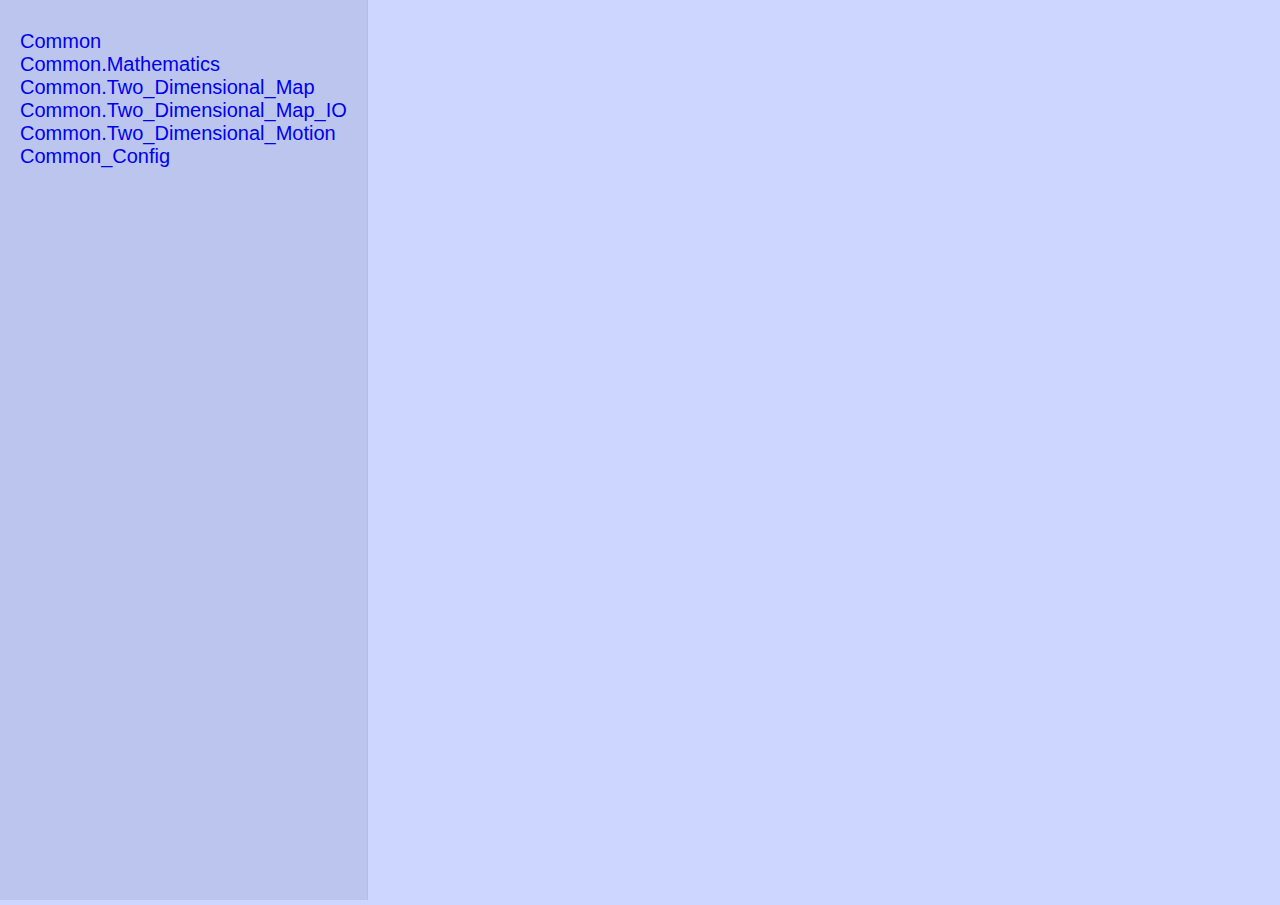
<file: common/html/html/index.html>
<!DOCTYPE html>
<html class=main>
<link rel=stylesheet href=gnatdoc.css><body class=main><div class=side-navigation><ul><li><a href=92a5dc04bd6f9fb8f29f8066fed8a5c1e81bc59ad48a11283b63736867e4f2a8.html target=document-content>Common</a><li><a href=a581f6e6ba9c043c4d6939f54926e777b281bb6b774b11a2d89debdfcbd7647f.html target=document-content>Common.Mathematics</a><li><a href=ceb04f24623c853c89e56488a825201f555b24d973aaf1a176d8deaa24c238e6.html target=document-content>Common.Two_Dimensional_Map</a><li><a href=3dbaba366d6543a7fbd0eca89f29074f88b7fdddca785eef87d74ac39e55f9aa.html target=document-content>Common.Two_Dimensional_Map_IO</a><li><a href=8eb42966bfda05cb1a1d60deb3b4ff9aa932f72a442093491fda1b5ed0229c59.html target=document-content>Common.Two_Dimensional_Motion</a><li><a href=3843be65b4b84093ec62ff471d34cfb3094600fc125154585666b39b90b5aed7.html target=document-content>Common_Config</a></ul></div><div class=document-content><iframe name=document-content></iframe></div>
</file>
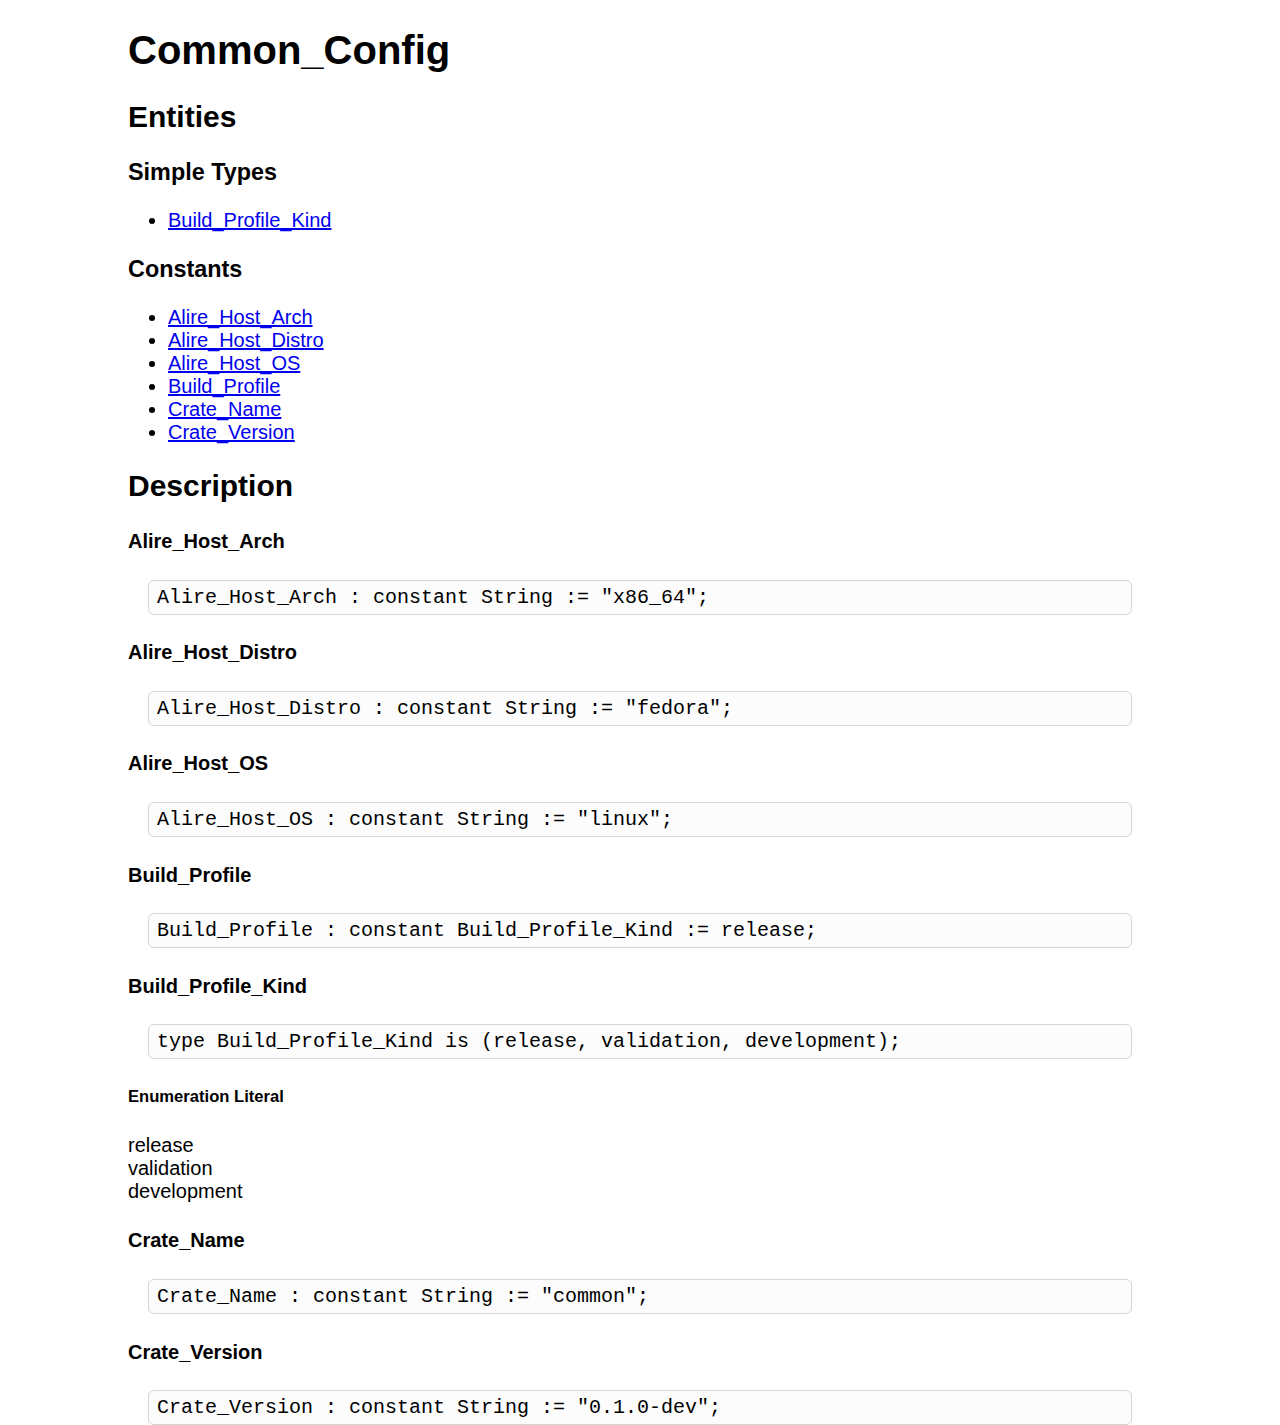
<file: common/html/html/3843be65b4b84093ec62ff471d34cfb3094600fc125154585666b39b90b5aed7.html>
<!DOCTYPE html>
<html class=main>
<link rel=stylesheet href=gnatdoc.css><body class=content><h1>Common_Config</h1><h2>Entities</h2><h3>Simple Types</h3><ul><li><a href=#7b2b91feff133b9edb97578e3562917ea92ddf6efd127b1392b27f1121866508>Build_Profile_Kind</a></ul><h3>Constants</h3><ul><li><a href=#28606c192f2e939c47bf8ab32d16ec01cd43e02247ff536b9a0cb2463f331fe5>Alire_Host_Arch</a><li><a href=#12731c45707c29eeca7cc1ef4aa0e840c054bd5d59dbdb2e2c0c5d35a150030c>Alire_Host_Distro</a><li><a href=#72d5c3a89fcd722f6f848483fb44ede6f32658db64f5a5cee6200115ae8201e9>Alire_Host_OS</a><li><a href=#a7c5d2e4ba913a9f548b3384dca5725338785f9edf97c750077ec9e6332a1f5d>Build_Profile</a><li><a href=#0b81d6b5fcbf1520c53c6aaed89bd88a44b7170ba693665f29d62ac6bf50a7f9>Crate_Name</a><li><a href=#78768cde7da24a3c304fc66670375f6955d03e835cd5e687a9bac76682af0c6e>Crate_Version</a></ul><h2>Description</h2><h4 id=28606c192f2e939c47bf8ab32d16ec01cd43e02247ff536b9a0cb2463f331fe5>Alire_Host_Arch</h4><pre class=ada-code-snippet><code>Alire_Host_Arch : constant String := "x86_64";
</code></pre><h4 id=12731c45707c29eeca7cc1ef4aa0e840c054bd5d59dbdb2e2c0c5d35a150030c>Alire_Host_Distro</h4><pre class=ada-code-snippet><code>Alire_Host_Distro : constant String := "fedora";
</code></pre><h4 id=72d5c3a89fcd722f6f848483fb44ede6f32658db64f5a5cee6200115ae8201e9>Alire_Host_OS</h4><pre class=ada-code-snippet><code>Alire_Host_OS : constant String := "linux";
</code></pre><h4 id=a7c5d2e4ba913a9f548b3384dca5725338785f9edf97c750077ec9e6332a1f5d>Build_Profile</h4><pre class=ada-code-snippet><code>Build_Profile : constant Build_Profile_Kind := release;
</code></pre><h4 id=7b2b91feff133b9edb97578e3562917ea92ddf6efd127b1392b27f1121866508>Build_Profile_Kind</h4><pre class=ada-code-snippet><code>type Build_Profile_Kind is (release, validation, development);
</code></pre><h5>Enumeration Literal</h5><dl><dt>release<dd><dt>validation<dd><dt>development<dd></dl><h4 id=0b81d6b5fcbf1520c53c6aaed89bd88a44b7170ba693665f29d62ac6bf50a7f9>Crate_Name</h4><pre class=ada-code-snippet><code>Crate_Name : constant String := "common";
</code></pre><h4 id=78768cde7da24a3c304fc66670375f6955d03e835cd5e687a9bac76682af0c6e>Crate_Version</h4><pre class=ada-code-snippet><code>Crate_Version : constant String := "0.1.0-dev";
</code></pre>
</file>
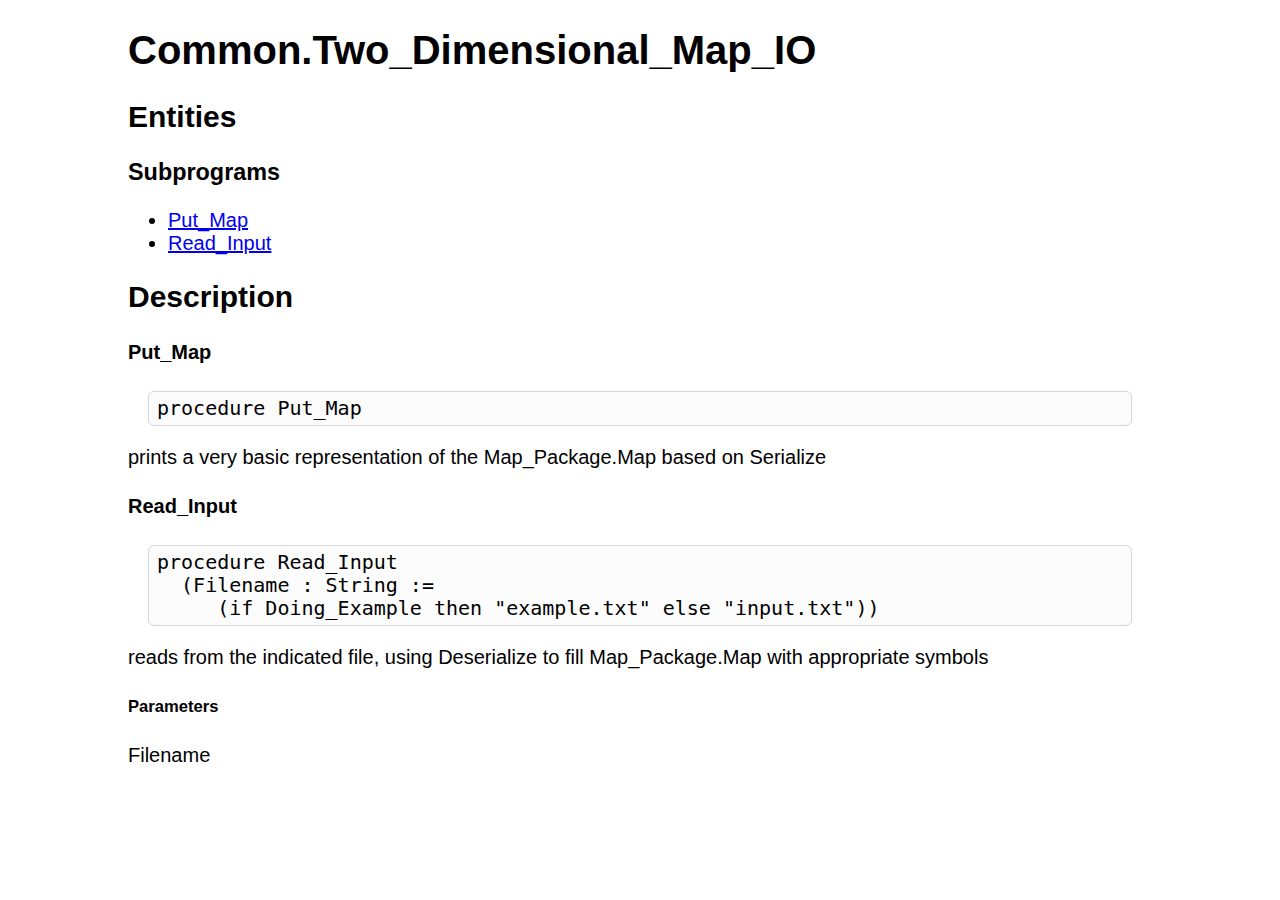
<file: common/html/html/3dbaba366d6543a7fbd0eca89f29074f88b7fdddca785eef87d74ac39e55f9aa.html>
<!DOCTYPE html>
<html class=main>
<link rel=stylesheet href=gnatdoc.css><body class=content><h1>Common.Two_Dimensional_Map_IO</h1><h2>Entities</h2><h3>Subprograms</h3><ul><li><a href=#e86af9203f6a9fd89c753539f11f8d47a60b011a4359e5cb4688ba980a12be04>Put_Map</a><li><a href=#4d75aa27adc95819de8c58b07fd42f28690ccebb7c7b88d5a873f5f0f7e2dedf>Read_Input</a></ul><h2>Description</h2><h4 id=e86af9203f6a9fd89c753539f11f8d47a60b011a4359e5cb4688ba980a12be04>Put_Map</h4><pre class=ada-code-snippet><code>procedure Put_Map
</code></pre><p>prints a very basic representation of the Map_Package.Map based on Serialize<h4 id=4d75aa27adc95819de8c58b07fd42f28690ccebb7c7b88d5a873f5f0f7e2dedf>Read_Input</h4><pre class=ada-code-snippet><code>procedure Read_Input
  (Filename : String :=
     (if Doing_Example then "example.txt" else "input.txt"))
</code></pre><p>reads from the indicated file, using Deserialize to fill Map_Package.Map with appropriate symbols<h5>Parameters</h5><dl><dt>Filename<dd></dl>
</file>
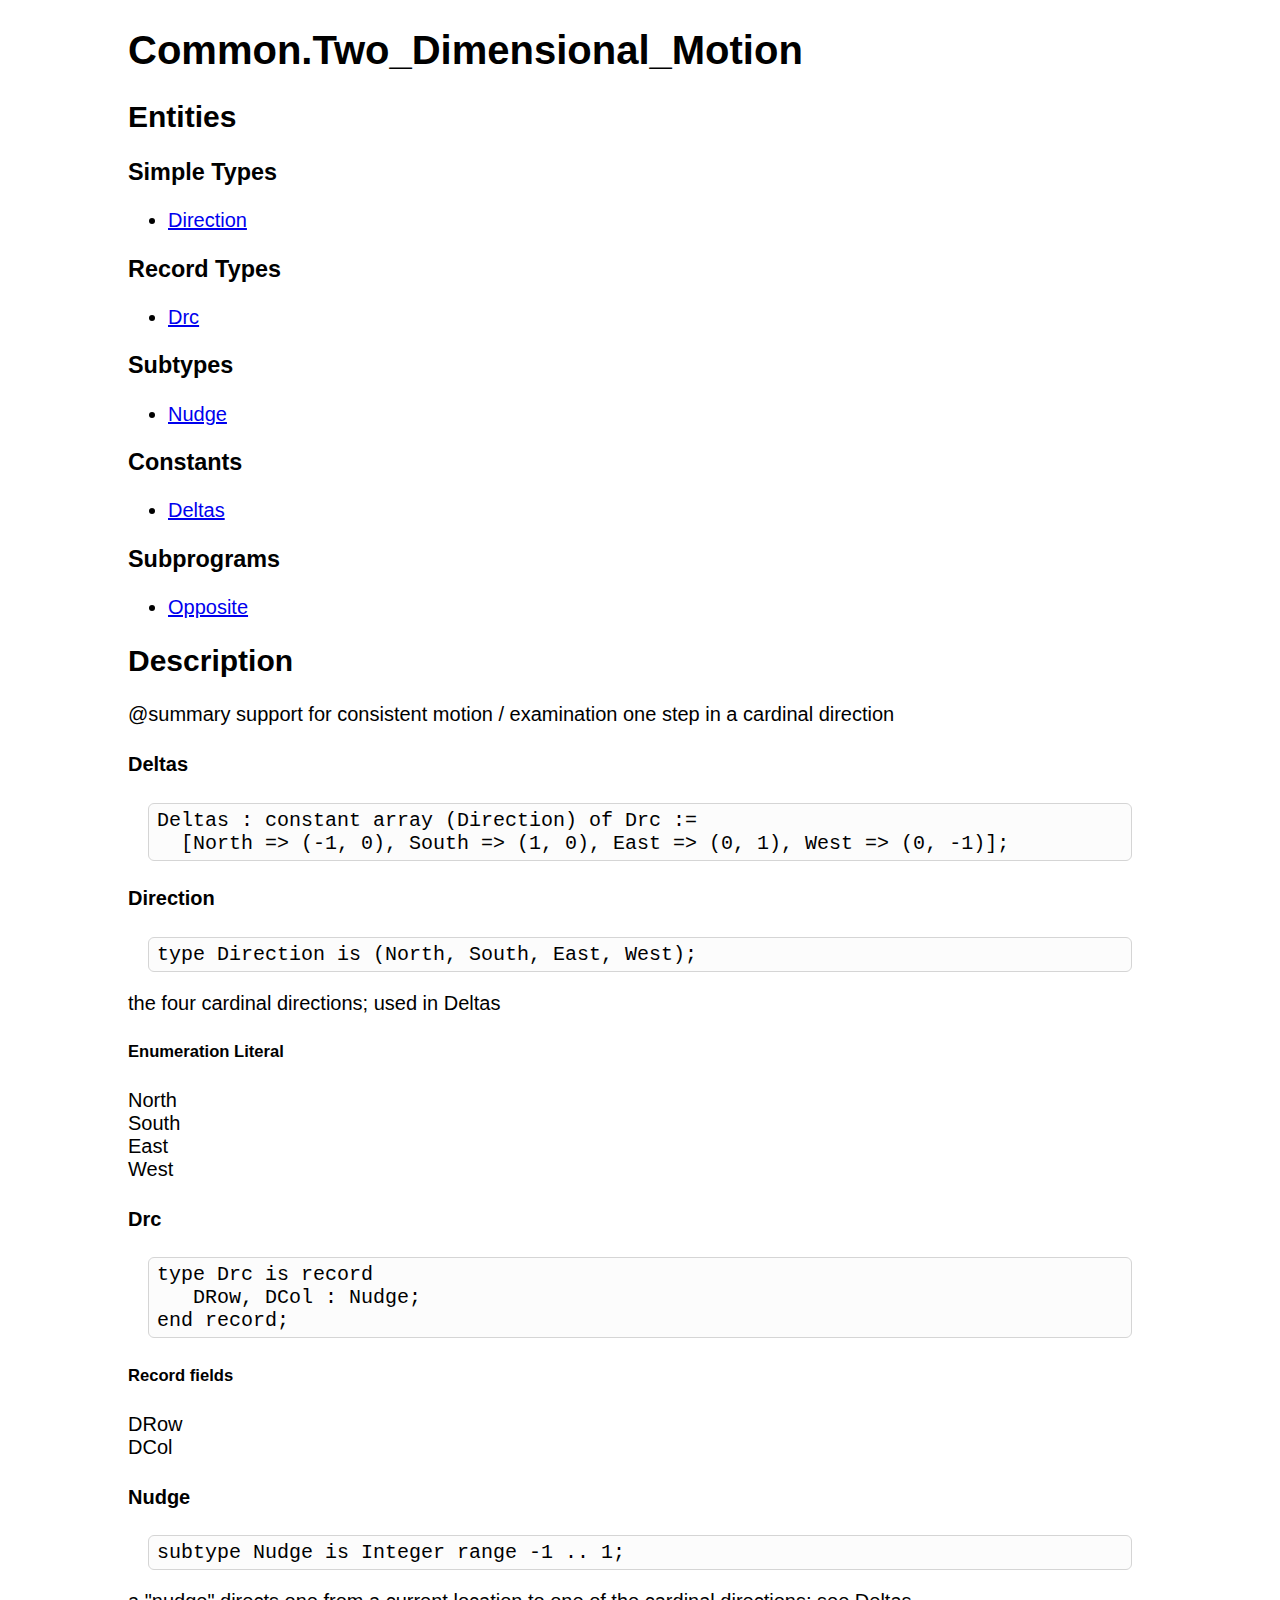
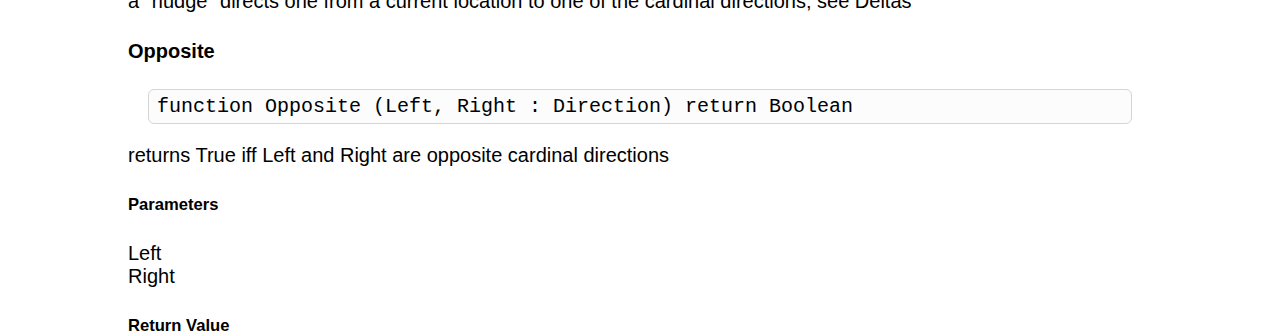
<file: common/html/html/8eb42966bfda05cb1a1d60deb3b4ff9aa932f72a442093491fda1b5ed0229c59.html>
<!DOCTYPE html>
<html class=main>
<link rel=stylesheet href=gnatdoc.css><body class=content><h1>Common.Two_Dimensional_Motion</h1><h2>Entities</h2><h3>Simple Types</h3><ul><li><a href=#dc34ffaecf9858f972f6e80cd51a714d2f21a87d1519e1ac5cc7aa8e6c69b2a6>Direction</a></ul><h3>Record Types</h3><ul><li><a href=#05a1e271b0570efe3f7f3722c494f4b503d8059edb8030bfe418a2053b031529>Drc</a></ul><h3>Subtypes</h3><ul><li><a href=#7ca6e16682d225234e2f1abb29047ff330561d3310cc8337f318e927c5ed8df9>Nudge</a></ul><h3>Constants</h3><ul><li><a href=#2ba2eb3f9a822e310a547eb63da13ab11f8a37179a382433d46c5bcd1118ee5e>Deltas</a></ul><h3>Subprograms</h3><ul><li><a href=#d4d945470ba6b659c965fbd625cbfe66d53d5f401045b7fbdcf79067b02d245e>Opposite</a></ul><h2>Description</h2><p>@summary support for consistent motion / examination one step in a cardinal direction<h4 id=2ba2eb3f9a822e310a547eb63da13ab11f8a37179a382433d46c5bcd1118ee5e>Deltas</h4><pre class=ada-code-snippet><code>Deltas : constant array (Direction) of Drc :=
  [North => (-1, 0), South => (1, 0), East => (0, 1), West => (0, -1)];
</code></pre><h4 id=dc34ffaecf9858f972f6e80cd51a714d2f21a87d1519e1ac5cc7aa8e6c69b2a6>Direction</h4><pre class=ada-code-snippet><code>type Direction is (North, South, East, West);
</code></pre><p>the four cardinal directions; used in Deltas<h5>Enumeration Literal</h5><dl><dt>North<dd><dt>South<dd><dt>East<dd><dt>West<dd></dl><h4 id=05a1e271b0570efe3f7f3722c494f4b503d8059edb8030bfe418a2053b031529>Drc</h4><pre class=ada-code-snippet><code>type Drc is record
   DRow, DCol : Nudge;
end record;
</code></pre><h5>Record fields</h5><dl><dt>DRow<dd><dt>DCol<dd></dl><h4 id=7ca6e16682d225234e2f1abb29047ff330561d3310cc8337f318e927c5ed8df9>Nudge</h4><pre class=ada-code-snippet><code>subtype Nudge is Integer range -1 .. 1;
</code></pre><p>a "nudge" directs one from a current location to one of the cardinal directions; see Deltas<h4 id=d4d945470ba6b659c965fbd625cbfe66d53d5f401045b7fbdcf79067b02d245e>Opposite</h4><pre class=ada-code-snippet><code>function Opposite (Left, Right : Direction) return Boolean
</code></pre><p>returns True iff Left and Right are opposite cardinal directions<h5>Parameters</h5><dl><dt>Left<dd><dt>Right<dd></dl><h5>Return Value</h5><dl><dd></dl>
</file>
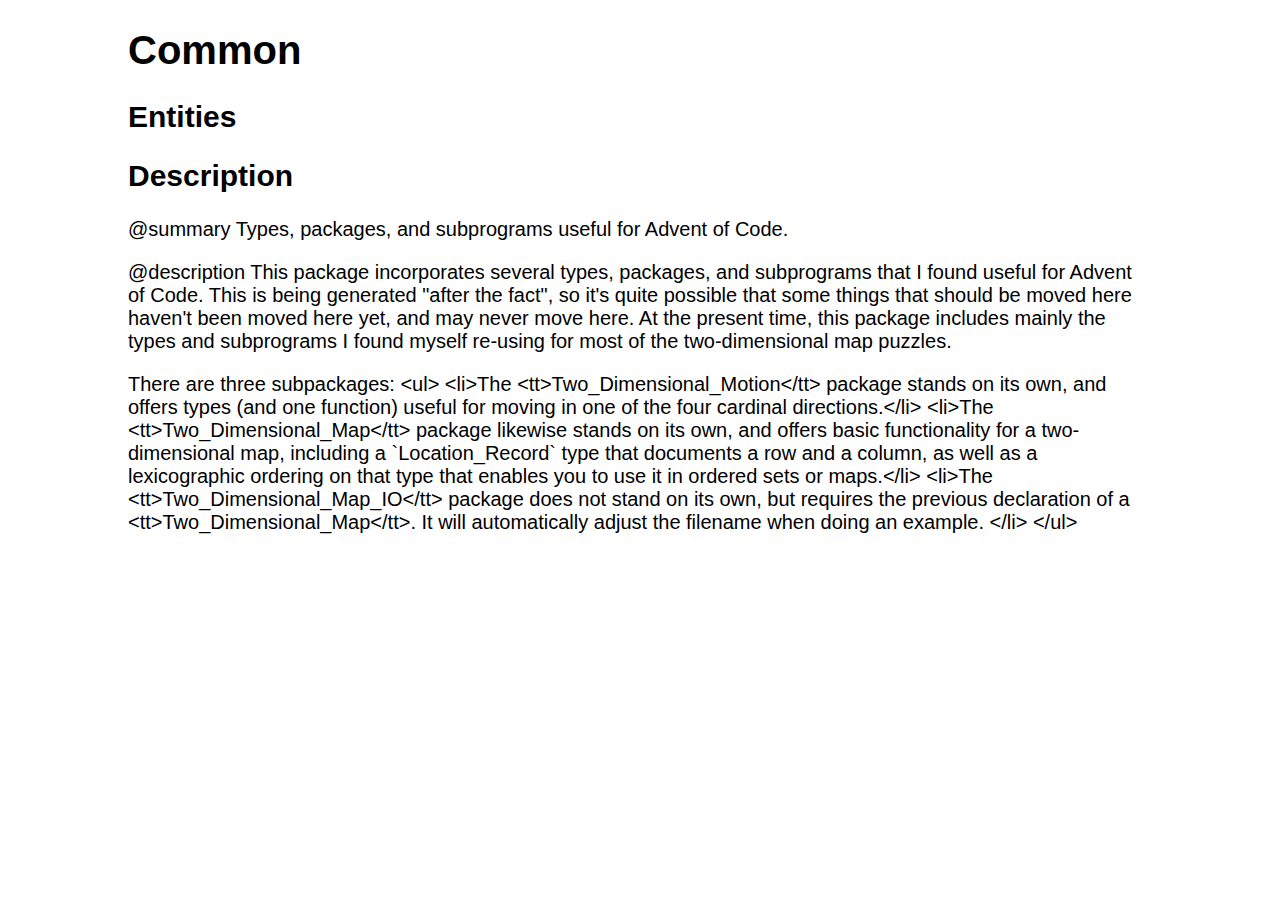
<file: common/html/html/92a5dc04bd6f9fb8f29f8066fed8a5c1e81bc59ad48a11283b63736867e4f2a8.html>
<!DOCTYPE html>
<html class=main>
<link rel=stylesheet href=gnatdoc.css><body class=content><h1>Common</h1><h2>Entities</h2><h2>Description</h2><p>@summary Types, packages, and subprograms useful for Advent of Code.<p>@description This package incorporates several types, packages, and subprograms that I found useful for Advent of Code. This is being generated "after the fact", so it's quite possible that some things that should be moved here haven't been moved here yet, and may never move here. At the present time, this package includes mainly the types and subprograms I found myself re-using for most of the two-dimensional map puzzles.<p>There are three subpackages: &lt;ul> &lt;li>The &lt;tt>Two_Dimensional_Motion&lt;/tt> package stands on its own, and offers types (and one function) useful for moving in one of the four cardinal directions.&lt;/li> &lt;li>The &lt;tt>Two_Dimensional_Map&lt;/tt> package likewise stands on its own, and offers basic functionality for a two-dimensional map, including a `Location_Record` type that documents a row and a column, as well as a lexicographic ordering on that type that enables you to use it in ordered sets or maps.&lt;/li> &lt;li>The &lt;tt>Two_Dimensional_Map_IO&lt;/tt> package does not stand on its own, but requires the previous declaration of a &lt;tt>Two_Dimensional_Map&lt;/tt>. It will automatically adjust the filename when doing an example. &lt;/li> &lt;/ul>
</file>
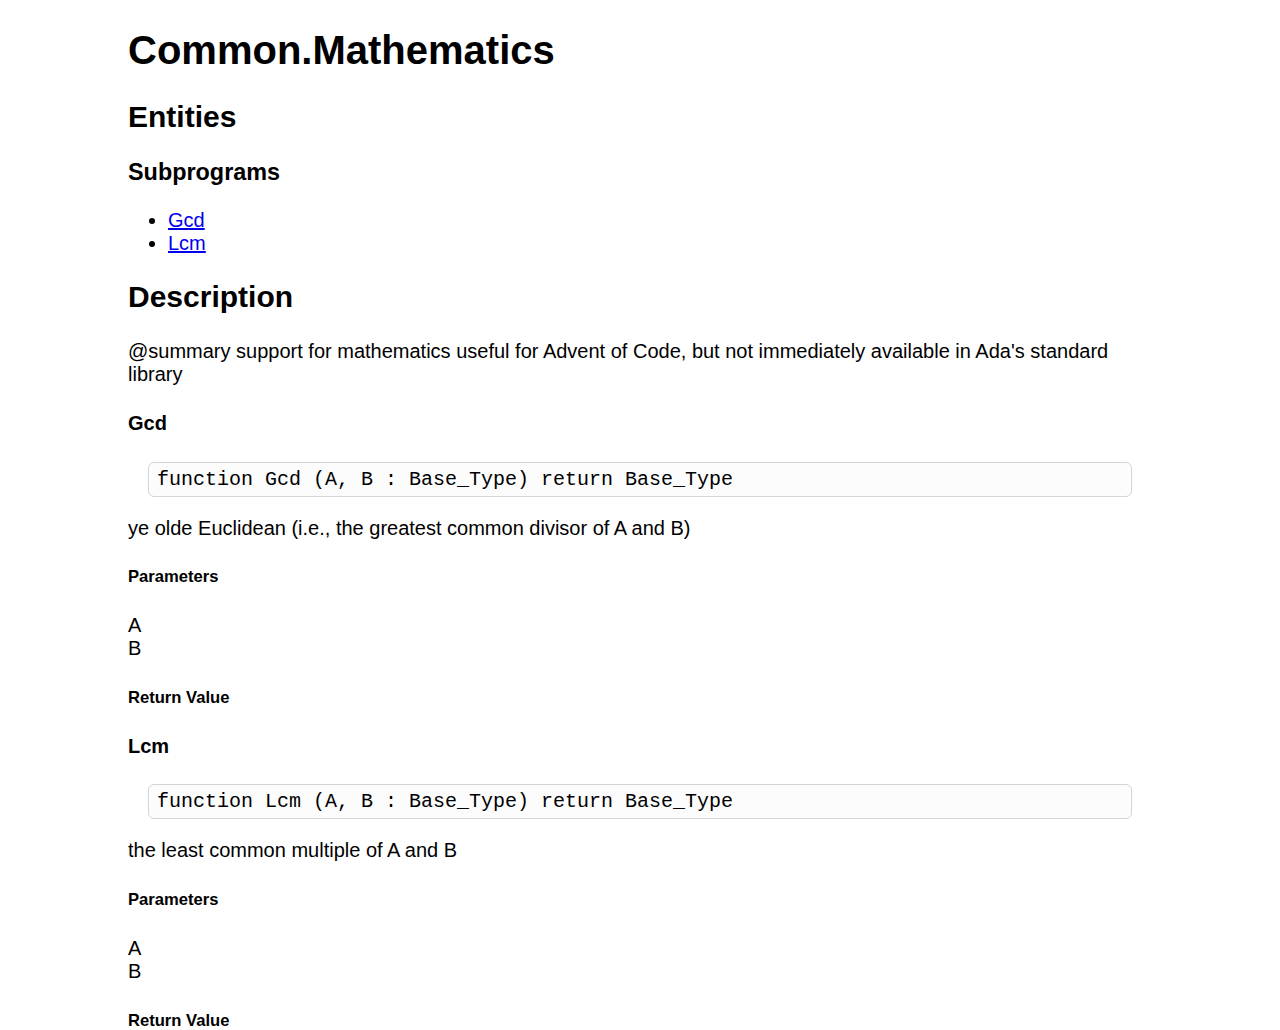
<file: common/html/html/a581f6e6ba9c043c4d6939f54926e777b281bb6b774b11a2d89debdfcbd7647f.html>
<!DOCTYPE html>
<html class=main>
<link rel=stylesheet href=gnatdoc.css><body class=content><h1>Common.Mathematics</h1><h2>Entities</h2><h3>Subprograms</h3><ul><li><a href=#909411a673b73bf832dcedfe0271751a18e15706eb6ca6529e1fbc680332bed2>Gcd</a><li><a href=#74389a0f29104eed6b3f89aa48752000bf9f70fa41a897ef433136548afb7254>Lcm</a></ul><h2>Description</h2><p>@summary support for mathematics useful for Advent of Code, but not immediately available in Ada's standard library<h4 id=909411a673b73bf832dcedfe0271751a18e15706eb6ca6529e1fbc680332bed2>Gcd</h4><pre class=ada-code-snippet><code>function Gcd (A, B : Base_Type) return Base_Type
</code></pre><p>ye olde Euclidean (i.e., the greatest common divisor of A and B)<h5>Parameters</h5><dl><dt>A<dd><dt>B<dd></dl><h5>Return Value</h5><dl><dd></dl><h4 id=74389a0f29104eed6b3f89aa48752000bf9f70fa41a897ef433136548afb7254>Lcm</h4><pre class=ada-code-snippet><code>function Lcm (A, B : Base_Type) return Base_Type
</code></pre><p>the least common multiple of A and B<h5>Parameters</h5><dl><dt>A<dd><dt>B<dd></dl><h5>Return Value</h5><dl><dd></dl>
</file>
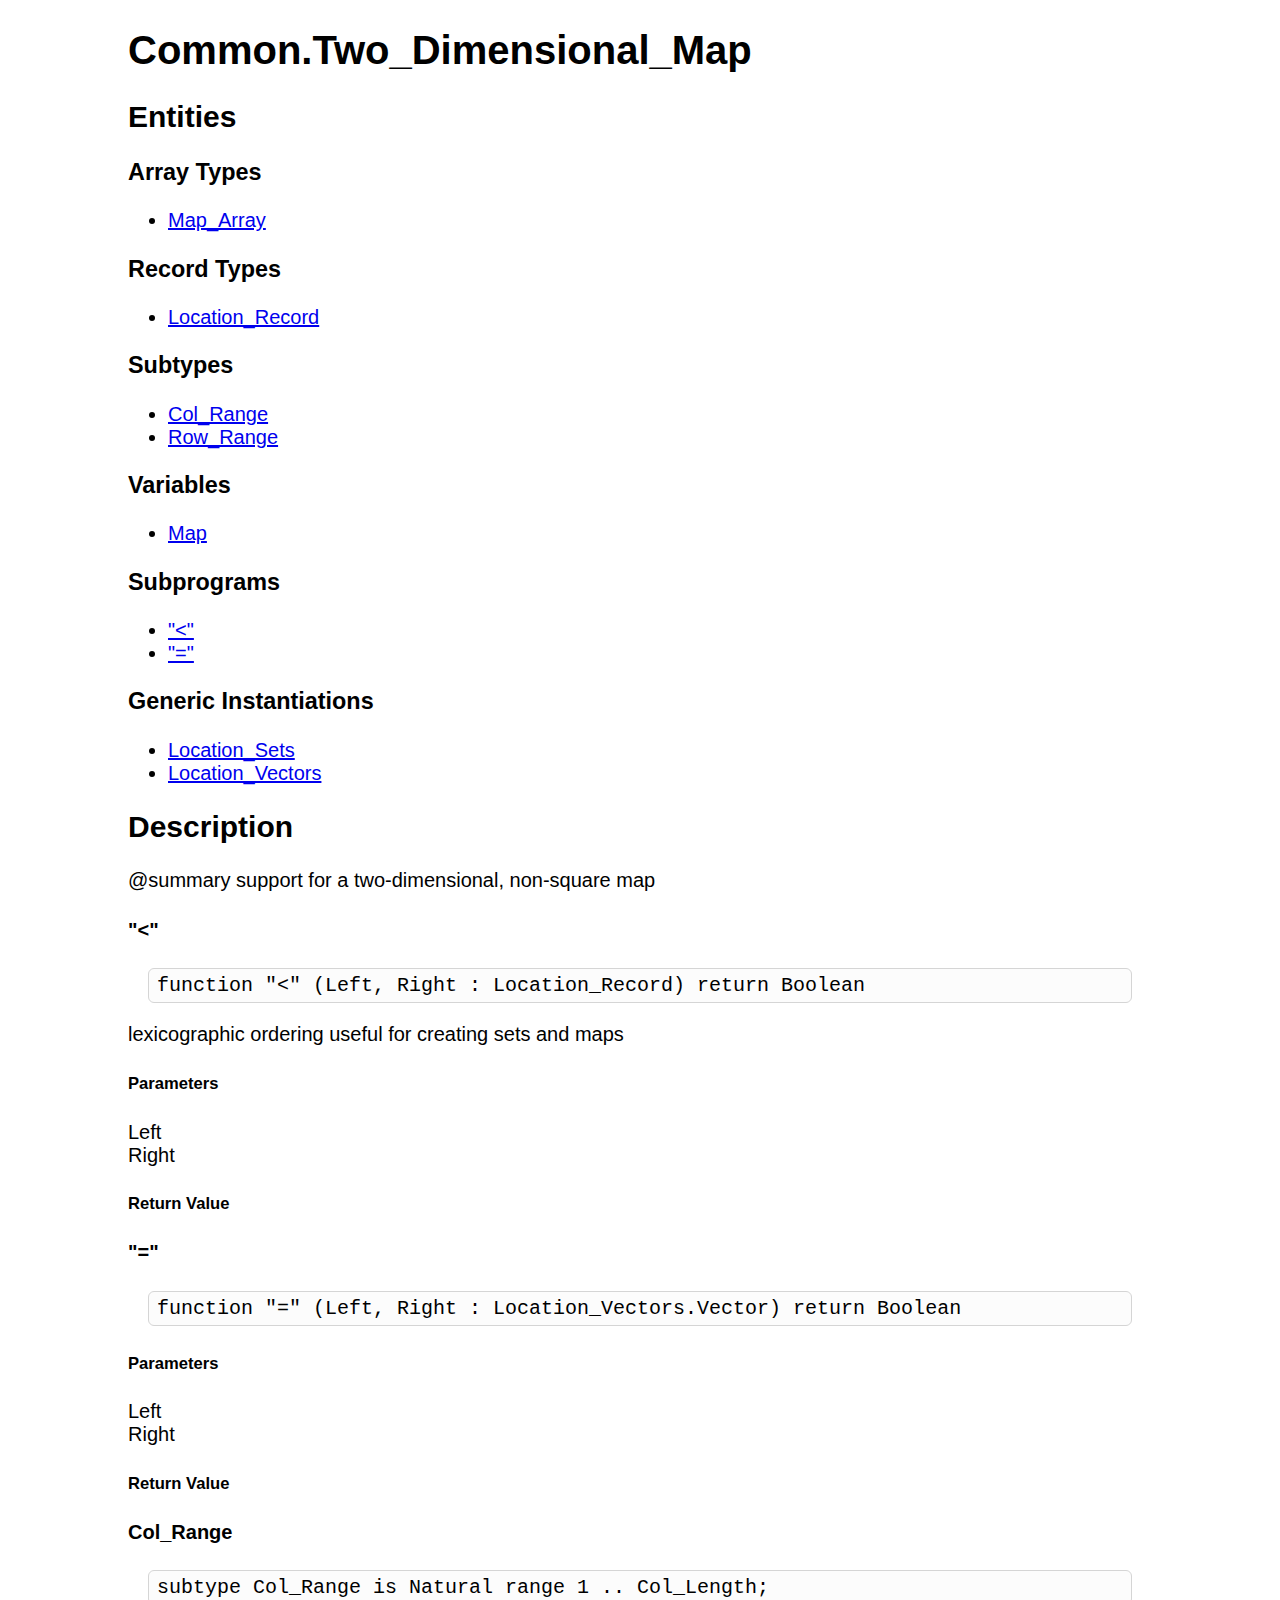
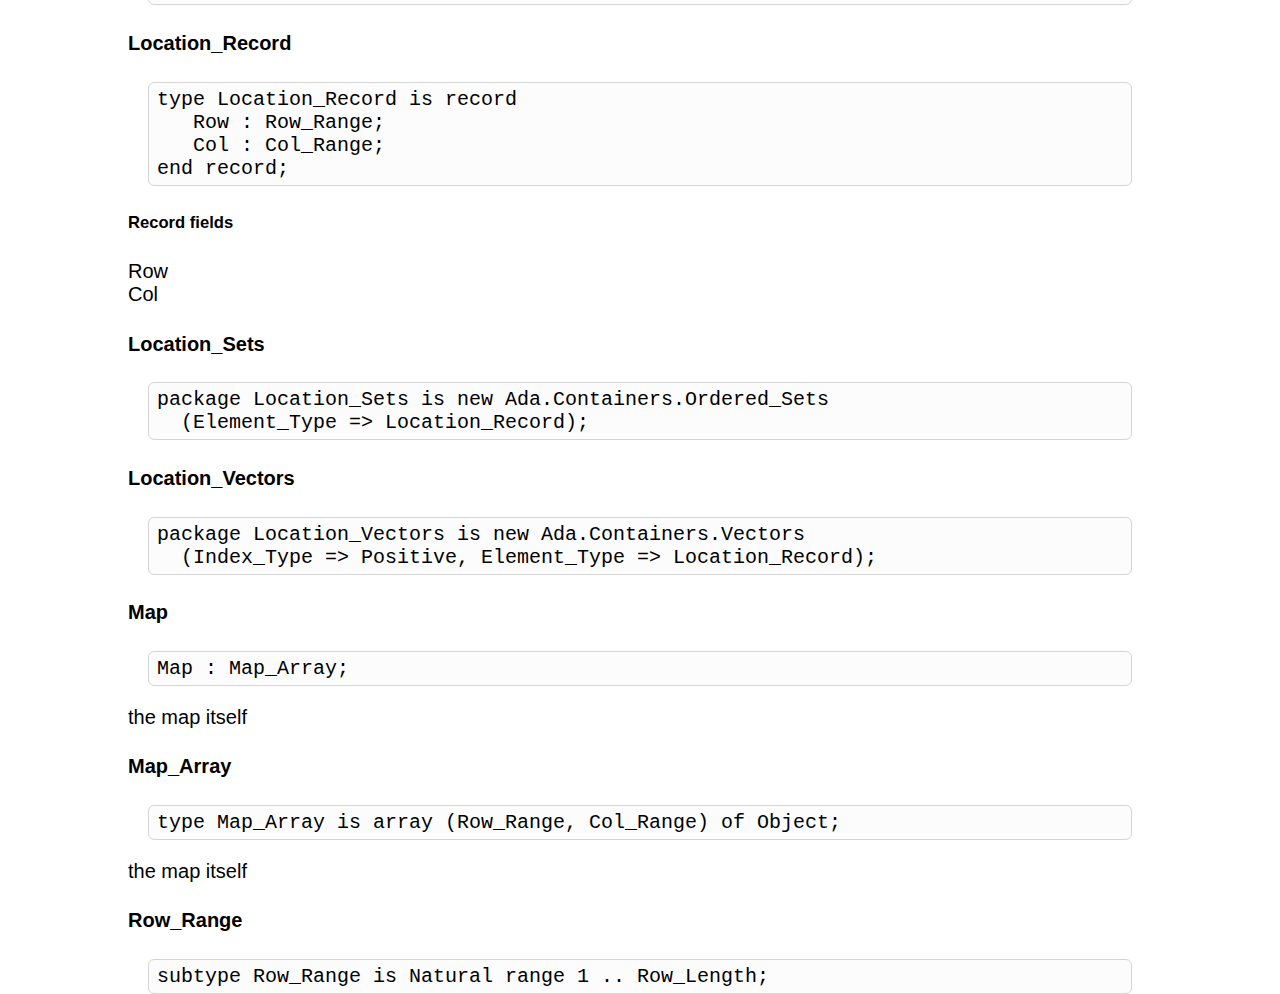
<file: common/html/html/ceb04f24623c853c89e56488a825201f555b24d973aaf1a176d8deaa24c238e6.html>
<!DOCTYPE html>
<html class=main>
<link rel=stylesheet href=gnatdoc.css><body class=content><h1>Common.Two_Dimensional_Map</h1><h2>Entities</h2><h3>Array Types</h3><ul><li><a href=#d3a920395c37d7e7b1c524ea920fea3c82c09939d90e3891d799af6bb9823305>Map_Array</a></ul><h3>Record Types</h3><ul><li><a href=#7ce1a1d4c86fd8ed0e87fce23142651514fc8471ef8ead768e89217d1e50905c>Location_Record</a></ul><h3>Subtypes</h3><ul><li><a href=#f74c00fdb4f208ec68c4ce4bf93b8c8e67a1df1cd78c8bd011745e96b1ce0e64>Col_Range</a><li><a href=#27d10b789f9a610ca63c100dcde26535a42a7eba64f196a0e25b0f9bd917478d>Row_Range</a></ul><h3>Variables</h3><ul><li><a href=#a0f377209910ca1a979572688cfa18577aa7ac14e38733059f63760f32708b9a>Map</a></ul><h3>Subprograms</h3><ul><li><a href=#de771c7eca2d51203a689931fcb083ecf6e183fa91a168ccacde3b014f29ea56>"&lt;"</a><li><a href=#0cef8b5cbee9f334c0f01b3a209adc72f671c3ae00e1dbdd937dea961352212e>"="</a></ul><h3>Generic Instantiations</h3><ul><li><a href=#03e9bbec2c1bade8f365f843d94fac768a032fd6106b1717ef16a0b687798deb>Location_Sets</a><li><a href=#d99855448de97e5f19340ed01e460db2843e3b928ea1bb3bbc5a44c6e8524e29>Location_Vectors</a></ul><h2>Description</h2><p>@summary support for a two-dimensional, non-square map<h4 id=de771c7eca2d51203a689931fcb083ecf6e183fa91a168ccacde3b014f29ea56>"&lt;"</h4><pre class=ada-code-snippet><code>function "&lt;" (Left, Right : Location_Record) return Boolean
</code></pre><p>lexicographic ordering useful for creating sets and maps<h5>Parameters</h5><dl><dt>Left<dd><dt>Right<dd></dl><h5>Return Value</h5><dl><dd></dl><h4 id=0cef8b5cbee9f334c0f01b3a209adc72f671c3ae00e1dbdd937dea961352212e>"="</h4><pre class=ada-code-snippet><code>function "=" (Left, Right : Location_Vectors.Vector) return Boolean
</code></pre><h5>Parameters</h5><dl><dt>Left<dd><dt>Right<dd></dl><h5>Return Value</h5><dl><dd></dl><h4 id=f74c00fdb4f208ec68c4ce4bf93b8c8e67a1df1cd78c8bd011745e96b1ce0e64>Col_Range</h4><pre class=ada-code-snippet><code>subtype Col_Range is Natural range 1 .. Col_Length;
</code></pre><h4 id=7ce1a1d4c86fd8ed0e87fce23142651514fc8471ef8ead768e89217d1e50905c>Location_Record</h4><pre class=ada-code-snippet><code>type Location_Record is record
   Row : Row_Range;
   Col : Col_Range;
end record;
</code></pre><h5>Record fields</h5><dl><dt>Row<dd><dt>Col<dd></dl><h4 id=03e9bbec2c1bade8f365f843d94fac768a032fd6106b1717ef16a0b687798deb>Location_Sets</h4><pre class=ada-code-snippet><code>package Location_Sets is new Ada.Containers.Ordered_Sets
  (Element_Type => Location_Record);
</code></pre><h4 id=d99855448de97e5f19340ed01e460db2843e3b928ea1bb3bbc5a44c6e8524e29>Location_Vectors</h4><pre class=ada-code-snippet><code>package Location_Vectors is new Ada.Containers.Vectors
  (Index_Type => Positive, Element_Type => Location_Record);
</code></pre><h4 id=a0f377209910ca1a979572688cfa18577aa7ac14e38733059f63760f32708b9a>Map</h4><pre class=ada-code-snippet><code>Map : Map_Array;
</code></pre><p>the map itself<h4 id=d3a920395c37d7e7b1c524ea920fea3c82c09939d90e3891d799af6bb9823305>Map_Array</h4><pre class=ada-code-snippet><code>type Map_Array is array (Row_Range, Col_Range) of Object;
</code></pre><p>the map itself<h4 id=27d10b789f9a610ca63c100dcde26535a42a7eba64f196a0e25b0f9bd917478d>Row_Range</h4><pre class=ada-code-snippet><code>subtype Row_Range is Natural range 1 .. Row_Length;
</code></pre>
</file>
